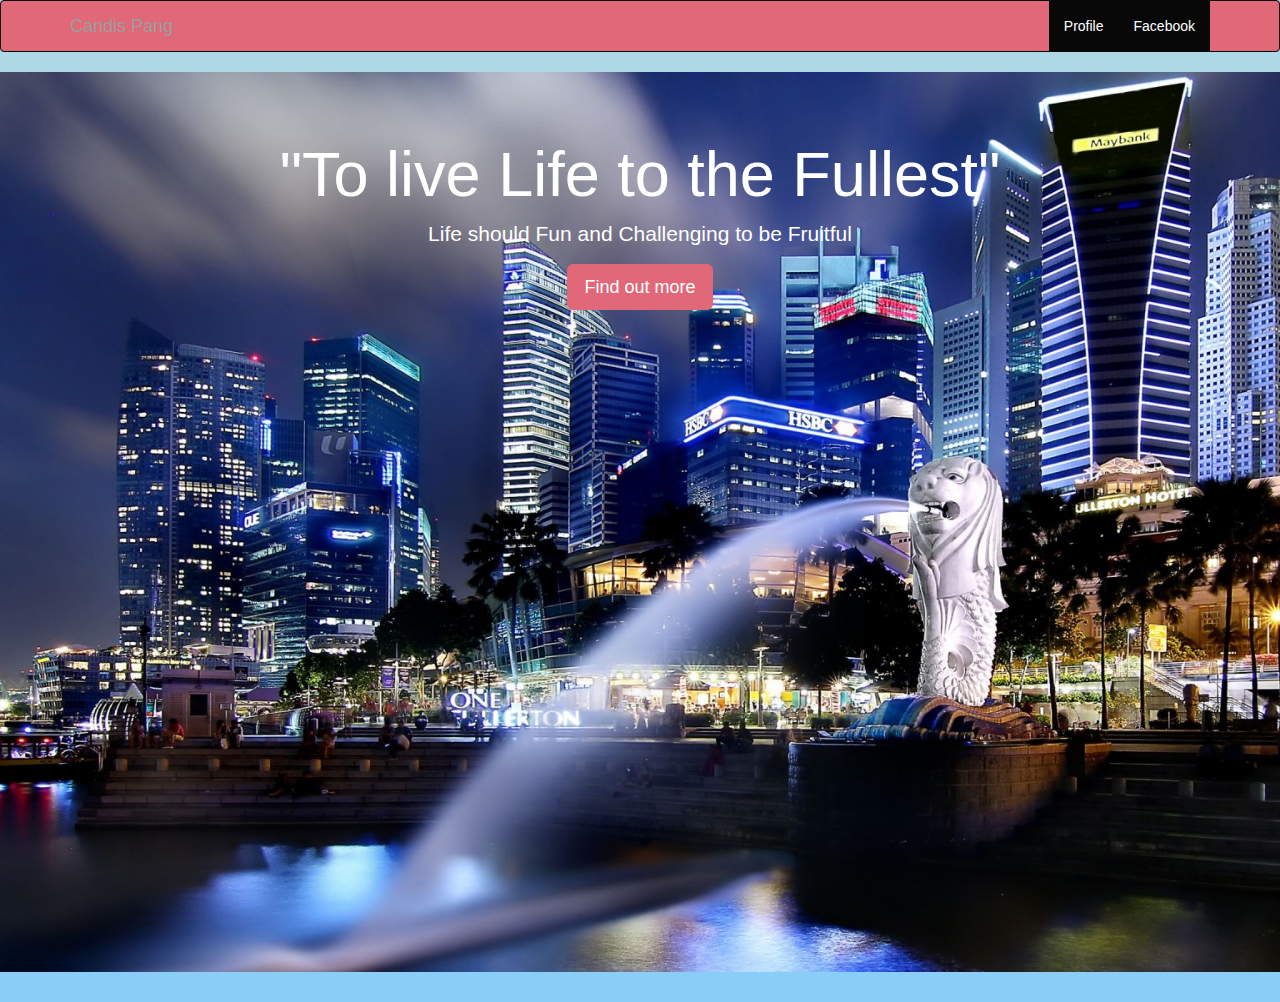
<file: index.html>
<html>
  <head>
   <link rel="stylesheet" href="https://cdnjs.cloudflare.com/ajax/libs/animate.css/3.5.2/animate.min.css">
    <meta name="viewport" content="width=device-width, initial-scale=1">
    <title>Candis Pang</title>
    <link rel="stylesheet" href="https://maxcdn.bootstrapcdn.com/bootstrap/3.3.7/css/bootstrap.min.css">
    <link rel="stylesheet" href="https://maxcdn.bootstrapcdn.com/font-awesome/4.4.0/css/font-awesome.min.css">
    <link rel="stylesheet" type="text/css" href="css/index.css">
  </head>
  <body>
    <nav class="navbar navbar-inverse bg-inverse">
      <div class="container">
        <a class="navbar-brand">Candis Pang</a>
        <ul class="nav navbar-nav pull-right">
          <li class="nav-item active">
            <a class="nav-link" href="#">Profile</a>

             <li class="nav-item active">
            <a href="https://www.facebook.com/candis.pang" class="nav-link">Facebook</a>
          </li>

          </li>
        </ul>
      </div>
    </nav>

    <div class="jumbotron text-center">
      <div class="container">
        <div class="row">
          <div class="col-md-8 col-md-offset-2">
            <h1 class="animated infinite bounce">"To live Life to the Fullest"</h1>
            <p class ="life">
              Life should Fun and Challenging to be Fruitful<br>
          </p>
            <p class="lead">
              <a href="profile.html" class="btn btn-primary btn-lg" href="#">Find out more</a>
            </p>
          </div>
        </div>
      </div>
    </div>
  </body>
</html>
</file>
<file: css/index.css>
html {
  background-color: #8acdf7;
}

body {
  background: lightblue;
  font-family: "Open Sans", Arial, sans-serif;
}

.life{
  font-size: 14px
}
strong {
  color: #222324;
}

.navbar {
  background: #e16879;
}

.btn {
  font-weight: 300;
}

.btn-primary {
  background: #e16879;
  border-color: #e16879;
}

.btn-primary:hover,
.btn-primary:active,
.btn-primary:focus,
.btn-primary:active:focus {
  background: #e05164;
  border-color: #e05164;
}

.card {
  border-color: #ccc;
}

.card-title {
  color: #e16879;
  font-weight: 300;
}

.card-block small {
  float: right;
}

/* Additional stuff for index.html page */
.jumbotron {
  background-image: url("../img/singapore.jpg");
  height:100%;
  background-size: cover;
  color: white;
}
</file>
